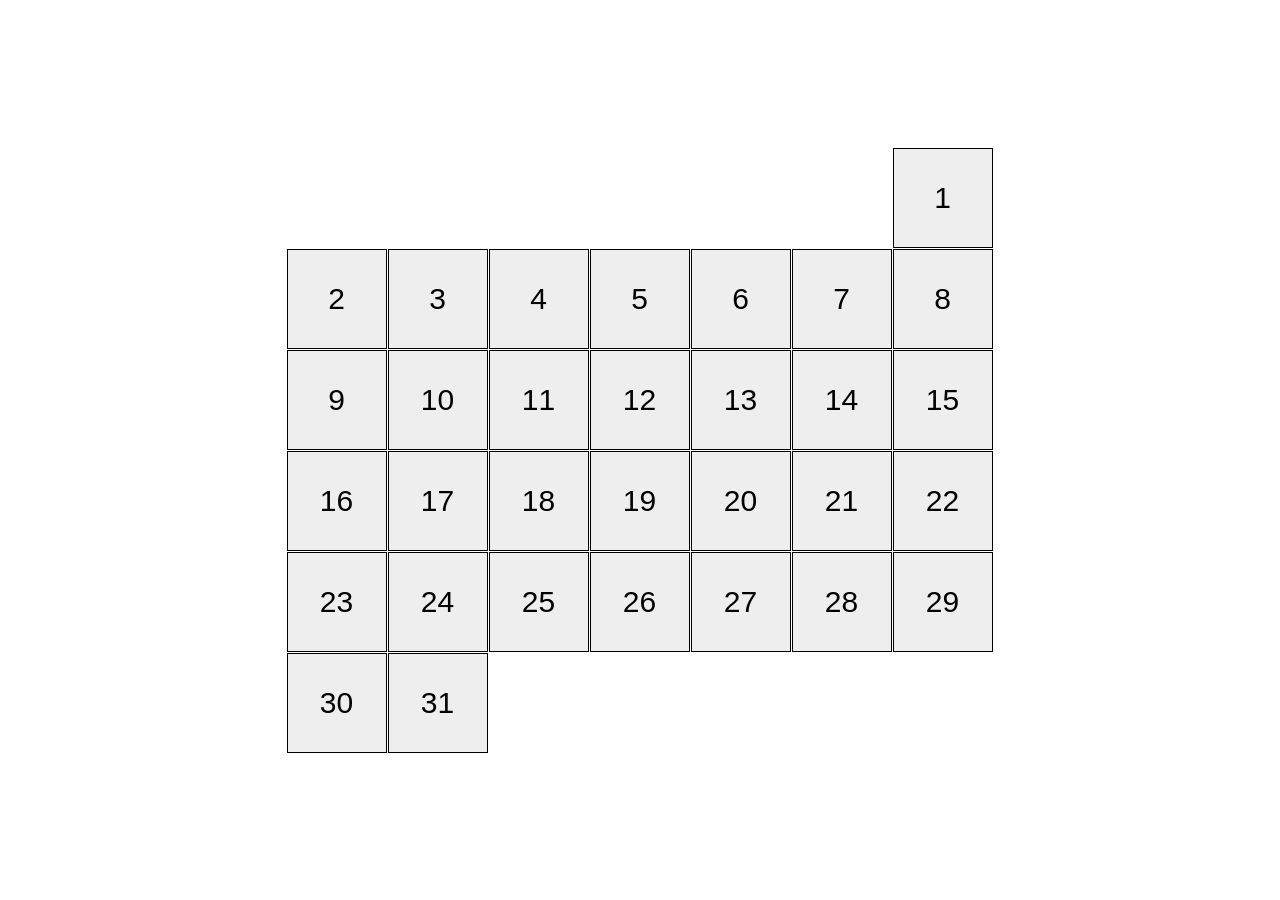
<file: index.html>
<!doctype html><html lang="en"><head><meta charset="utf-8"><meta name="viewport" content="width=device-width, initial-scale=1.0"><title>Calendar</title><link rel="stylesheet" href="index.f80b25b0.css"></head><body> <div class="calendar calendar--month-length-31 calendar--start-day-sun"> <div class="calendar__day"></div> <div class="calendar__day"></div> <div class="calendar__day"></div> <div class="calendar__day"></div> <div class="calendar__day"></div> <div class="calendar__day"></div> <div class="calendar__day"></div> <div class="calendar__day"></div> <div class="calendar__day"></div> <div class="calendar__day"></div> <div class="calendar__day"></div> <div class="calendar__day"></div> <div class="calendar__day"></div> <div class="calendar__day"></div> <div class="calendar__day"></div> <div class="calendar__day"></div> <div class="calendar__day"></div> <div class="calendar__day"></div> <div class="calendar__day"></div> <div class="calendar__day"></div> <div class="calendar__day"></div> <div class="calendar__day"></div> <div class="calendar__day"></div> <div class="calendar__day"></div> <div class="calendar__day"></div> <div class="calendar__day"></div> <div class="calendar__day"></div> <div class="calendar__day"></div> <div class="calendar__day"></div> <div class="calendar__day"></div> <div class="calendar__day"></div> </div> </body></html>
</file>
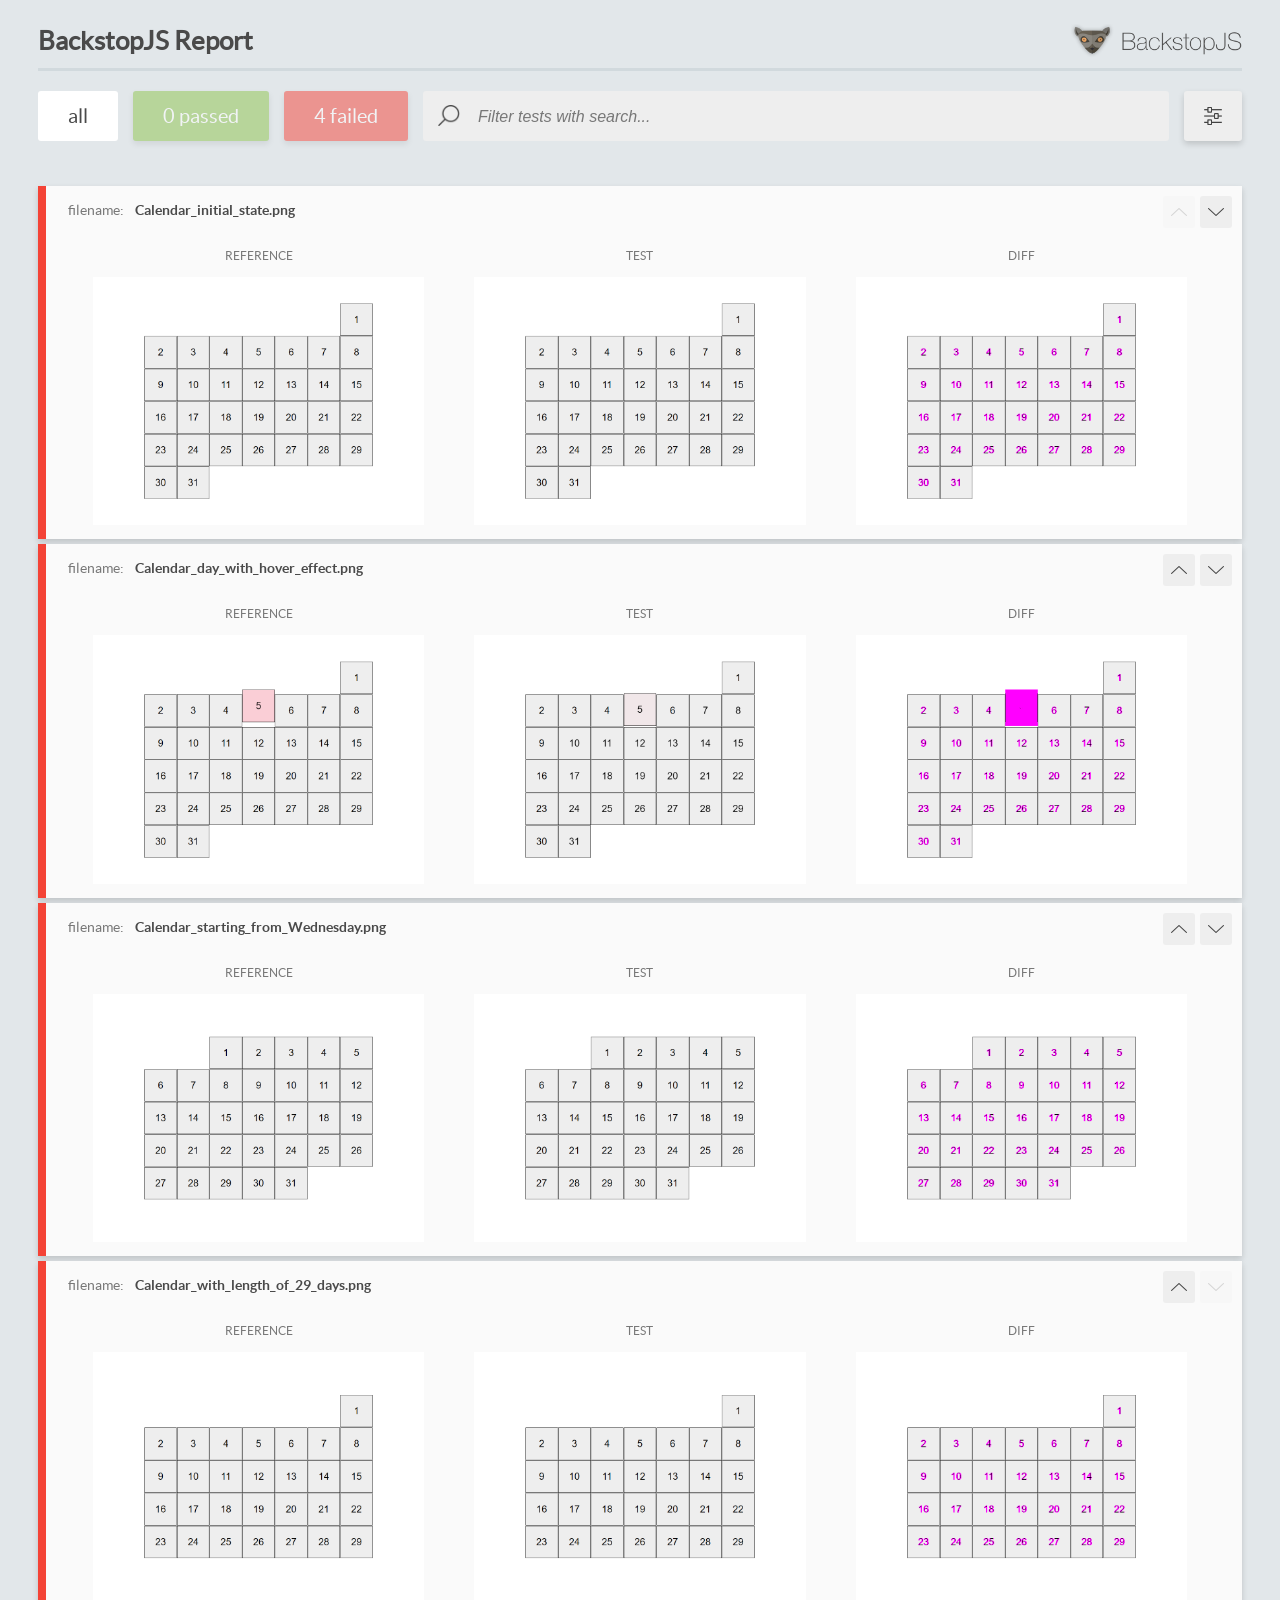
<file: report/html_report/index.html>
<!DOCTYPE html>
<html>
  <head>
    <meta charset="utf-8">
    <!-- Disable Cache -->
    <meta http-equiv="Cache-Control" content="no-cache, no-store, must-revalidate">
    <meta http-equiv="Pragma" content="no-cache">
    <meta http-equiv="Expires" content="0">

    <title>BackstopJS Report</title>

    <style>
      @font-face {
          font-family: 'latoregular';
          src: url('./assets/fonts/lato-regular-webfont.woff2') format('woff2'),
              url('./assets/fonts/lato-regular-webfont.woff') format('woff');
          font-weight: 400;
          font-style: normal;
      }
      @font-face {
          font-family: 'latobold';
          src: url('./assets/fonts/lato-bold-webfont.woff2') format('woff2'),
              url('./assets/fonts/lato-bold-webfont.woff') format('woff');
          font-weight: 700;
          font-style: normal;
      }

      .ReactModal__Body--open {
          overflow: hidden;
      }
      .ReactModal__Body--open .header {
        display: none;
      }

    </style>
  </head>
  <body style="background-color: #E2E7EA">
    <div id="root">

    </div>
    <script>
      function report (report) { // eslint-disable-line no-unused-vars
        window.tests = report;
      }
    </script>
    <script src="config.js"></script>
    <script src="index_bundle.js"></script>
  </body>
</html>
</file>
<file: index.f80b25b0.css>
body{justify-content:center;align-items:center;height:100vh;margin:0;display:flex}.calendar{flex-wrap:wrap;gap:1px;width:707px;padding-inline:10px;display:flex}.calendar__day:first-child:before{content:"1"}.calendar__day:nth-child(2):before{content:"2"}.calendar__day:nth-child(3):before{content:"3"}.calendar__day:nth-child(4):before{content:"4"}.calendar__day:nth-child(5):before{content:"5"}.calendar__day:nth-child(6):before{content:"6"}.calendar__day:nth-child(7):before{content:"7"}.calendar__day:nth-child(8):before{content:"8"}.calendar__day:nth-child(9):before{content:"9"}.calendar__day:nth-child(10):before{content:"10"}.calendar__day:nth-child(11):before{content:"11"}.calendar__day:nth-child(12):before{content:"12"}.calendar__day:nth-child(13):before{content:"13"}.calendar__day:nth-child(14):before{content:"14"}.calendar__day:nth-child(15):before{content:"15"}.calendar__day:nth-child(16):before{content:"16"}.calendar__day:nth-child(17):before{content:"17"}.calendar__day:nth-child(18):before{content:"18"}.calendar__day:nth-child(19):before{content:"19"}.calendar__day:nth-child(20):before{content:"20"}.calendar__day:nth-child(21):before{content:"21"}.calendar__day:nth-child(22):before{content:"22"}.calendar__day:nth-child(23):before{content:"23"}.calendar__day:nth-child(24):before{content:"24"}.calendar__day:nth-child(25):before{content:"25"}.calendar__day:nth-child(26):before{content:"26"}.calendar__day:nth-child(27):before{content:"27"}.calendar__day:nth-child(28):before{content:"28"}.calendar__day:nth-child(29):before{content:"29"}.calendar__day:nth-child(30):before{content:"30"}.calendar__day:nth-child(31):before{content:"31"}.calendar--start-day-mon .calendar__day:first-child{margin-left:0}.calendar--start-day-tue .calendar__day:first-child{margin-left:101px}.calendar--start-day-wed .calendar__day:first-child{margin-left:202px}.calendar--start-day-thu .calendar__day:first-child{margin-left:303px}.calendar--start-day-fri .calendar__day:first-child{margin-left:404px}.calendar--start-day-sat .calendar__day:first-child{margin-left:505px}.calendar--start-day-sun .calendar__day:first-child{margin-left:606px}.calendar--month-length-28 .calendar__day:nth-child(n+29),.calendar--month-length-29 .calendar__day:nth-child(n+30),.calendar--month-length-30 .calendar__day:nth-child(n+31){display:none}.calendar__day{box-sizing:border-box;background-color:#eee;border:1px solid #000;width:100px;height:100px;transition:background-color .5s,transform .5s;position:relative}.calendar__day:hover{cursor:pointer;background-color:#ffbfcb;transform:translateY(-20px)}.calendar__day:before{font-family:Arial,Helvetica,sans-serif;font-size:30px;display:block;position:absolute;top:50%;left:50%;transform:translate(-50%,-50%)}
/*# sourceMappingURL=index.f80b25b0.css.map */
</file>
